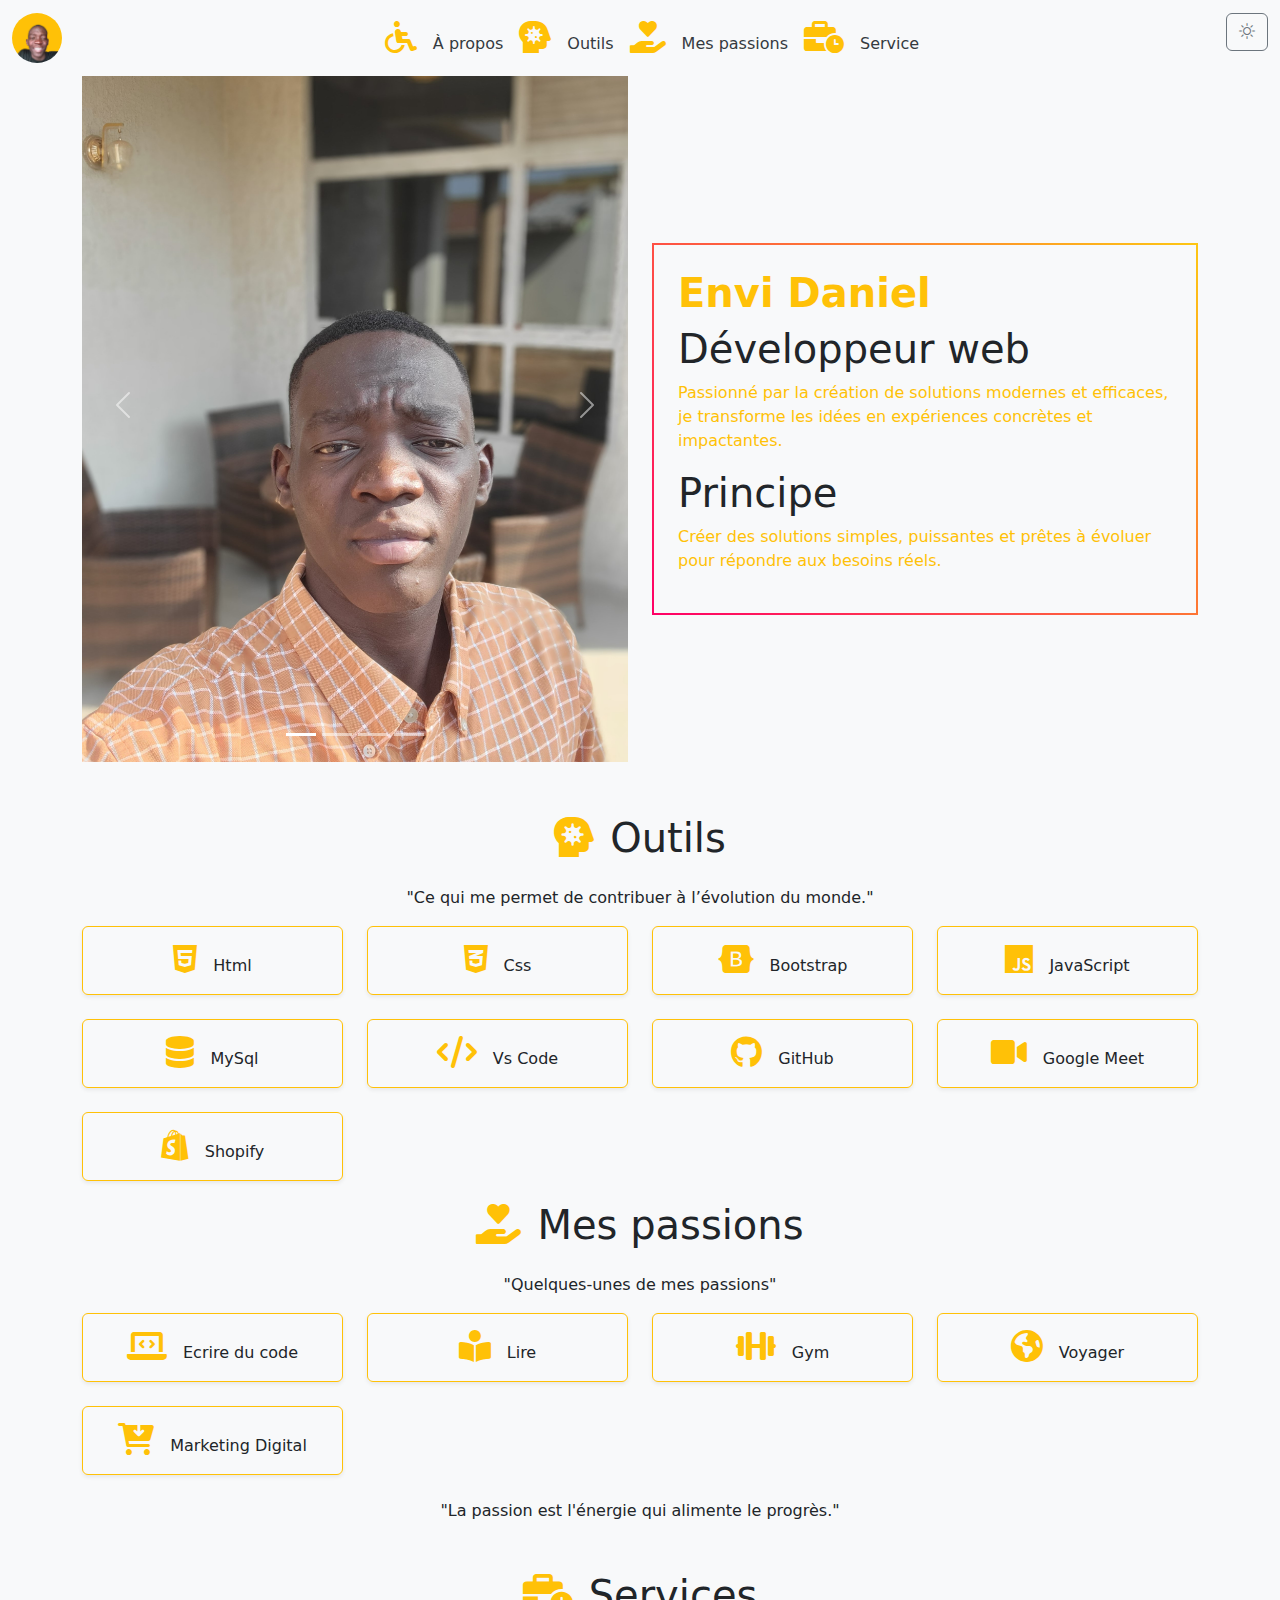
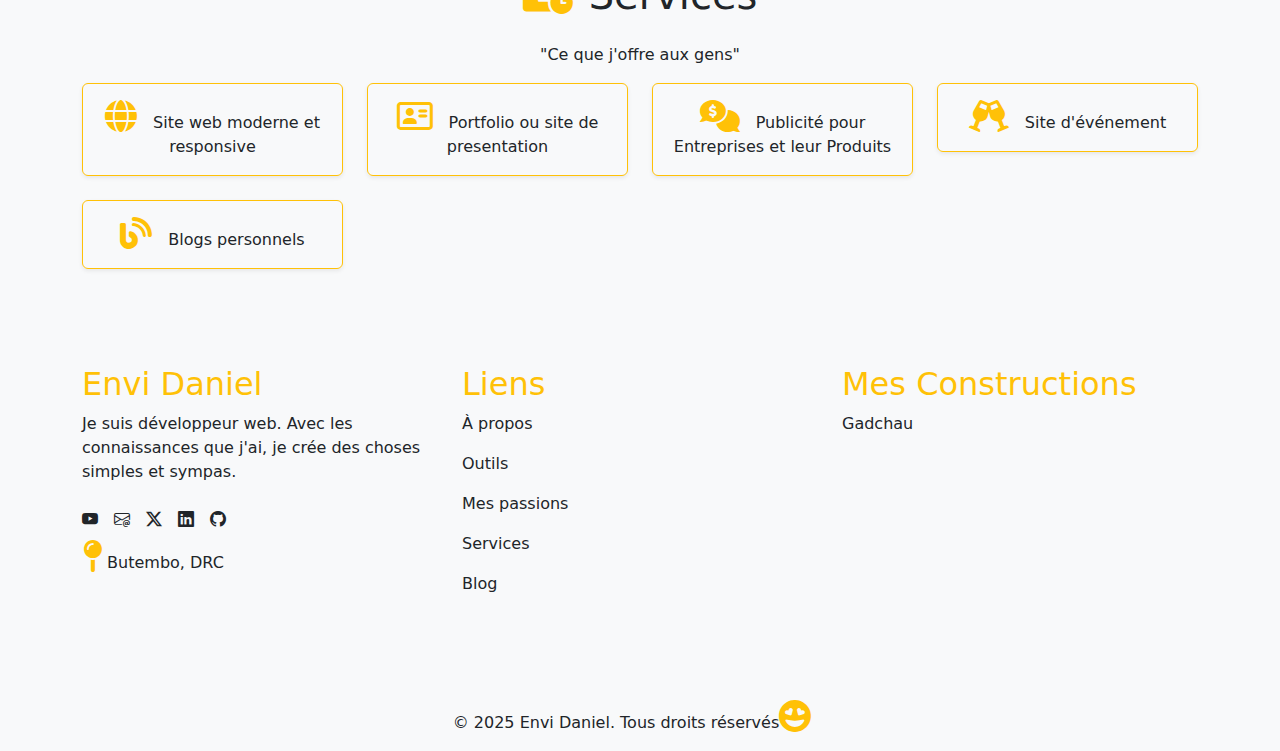
<file: index.html>
<!DOCTYPE html>
<html lang="en">
<head>
    <meta charset="UTF-8">
    <meta name="viewport" content="width=de>ice-width, initial-scale=1.0">
    <title>Envi Daniel</title>
    <link rel="stylesheet" href="style.css">
    <link rel="icon" href="Assets/ed.png" type="image/x-icon">
    <link href="https://cdnjs.cloudflare.com/ajax/libs/font-awesome/6.0.0-beta3/css/all.min.css" rel="stylesheet">
    <link href="https://cdn.jsdelivr.net/npm/bootstrap@5.3.3/dist/css/bootstrap.min.css" rel="stylesheet" integrity="sha384-QWTKZyjpPEjISv5WaRU9OFeRpok6YctnYmDr5pNlyT2bRjXh0JMhjY6hW+ALEwIH" crossorigin="anonymous">
    <script src="https://cdn.jsdelivr.net/npm/bootstrap@5.3.3/dist/js/bootstrap.bundle.min.js" integrity="sha384-YvpcrYf0tY3lHB60NNkmXc5s9fDVZLESaAA55NDzOxhy9GkcIdslK1eN7N6jIeHz" crossorigin="anonymous"></script>
    <link rel="stylesheet" href="https://cdn.jsdelivr.net/npm/bootstrap-icons@1.11.3/font/bootstrap-icons.min.css">
</head>
<style>
        
</style>
<body>
    
    <nav class="navbar navbar-expand-md navbar-light bg-light fixed-top">
        <div class="container-fluid d-flex align-items-center justify-content-between">
            <!-- Logo -->
            <a href="#" class="navbar-brand d-flex align-items-center ">
                <img src="Assets/lui.png" alt="daniel" class="rounded-circle " width="50" height="50" style="object-fit: cover;">
            </a>
    
            <!-- Offcanvas Toggler -->
            <button class="navbar-toggler" type="button" data-bs-toggle="offcanvas" data-bs-target="#offcanvasNavbar" aria-controls="offcanvasNavbar">
                <span class="navbar-toggler-icon"></span>
            </button>
    
            <!-- Mode Toggle Button (Lune ou Soleil) -->
            
    
            <!-- Offcanvas Content -->
            <div class="offcanvas offcanvas-bottom h-75" id="offcanvasNavbar" tabindex="-1" aria-labelledby="offcanvasNavbarLabel">
                <div class="offcanvas-header">
                    <h5 class="offcanvas-title" id="offcanvasNavbarLabel">Option</h5>
                    <button type="button" class="btn-close text-reset" data-bs-dismiss="offcanvas" aria-label="Close"></button>
                </div>
                <div class="offcanvas-body">
                    <!-- Centered nav links -->
                    <ul class="navbar-nav mx-auto d-flex  align-items-center">
                        <li class="nav-item">
                            <a href="index.html" class="nav-link"><i class="fa-solid fa-wheelchair me-3 fa-2x text-warning"></i>À propos</a>
                        </li>
                        <li class="nav-item">
                            <a href="outils.html" class="nav-link"><i class="fa-solid fa-head-side-virus me-3 fa-2x text-warning"></i>Outils</a>
                        </li>
                        <li class="nav-item">
                            <a href="passion.html" class="nav-link"><i class="fa-solid fa-hand-holding-heart me-3 fa-2x text-warning"></i>Mes passions</a>
                        </li>
                        <li class="nav-item">
                            <a href="service.html" class="nav-link"><i class="fa-solid fa-business-time me-3 fa-2x text-warning"></i>Service</a>
                        </li>
                    </ul>
                
                <div class="justify-content-end">
                    <button id="toggleMode" class="btn btn-outline-secondary">
                        <i class="bi bi-sun" id="modeIcon" data-bs-toggle="tooltip" title="Mode Sombre"></i>
                    </button>
                </div>
            </div>
            </div>
        </div>
    </nav>

    <!--carousell comme et ma gallery lui/lui -->

    <div class="container my-5 ">
        <div class="row align-items-center mt-5">
            <!-- Carousel -->
            <div class="col-md-6">
                <div class="carousel slide" id="envi" data-bs-ride="carousel">
                    <div class="carousel-indicators">
                        <button class="active" type="button" data-bs-target="#envi" data-bs-slide-to="0" aria-current="true" aria-label="Slide 1"></button>
                        <button type="button" data-bs-target="#envi" data-bs-slide-to="1" aria-label="Slide 2"></button>
                        <button type="button" data-bs-target="#envi" data-bs-slide-to="2" aria-label="Slide 3"></button>
                        <button type="button" data-bs-target="#envi" data-bs-slide-to="3" aria-label="Slide 4"></button>
                    </div>
                    <div class="carousel-inner">
                        <!-- Slide 1 -->
                        <div class="carousel-item active">
                            <img src="Assets/envi11.jpg" alt="envi" class="d-block w-100">
                            <div class="carousel-caption d-none d-md-block">
                                
                            </div>
                        </div>
                        <!-- Slide 2 -->
                        <div class="carousel-item">
                            <img src="Assets/envi2.jpg" alt="envi" class="d-block w-100">
                            <div class="carousel-caption d-none d-md-block">
                                
                            </div>
                        </div>
                        <!-- Slide 3 -->
                        <div class="carousel-item">
                            <img src="Assets/envi3.JPG" alt="envi" class="d-block w-100">
                            <div class="carousel-caption d-block w-100">
                               
                            </div>
                        </div>
                        <!-- Slide 4 -->
                        <div class="carousel-item">
                            <img src="Assets/envi5.jpg" alt="envi" class="d-block w-100">
                            <div class="carousel-caption d-block w-100">
                                
                            </div>
                        </div>
                        <button class="carousel-control-prev" type="button" data-bs-target="#carouselExampleFade" data-bs-slide="prev">
                            <span class="carousel-control-prev-icon" aria-hidden="true"></span>
                            <span class="visually-hidden">Previous</span>
                          </button>
                          <button class="carousel-control-next" type="button" data-bs-target="#carouselExampleFade" data-bs-slide="next">
                            <span class="carousel-control-next-icon" aria-hidden="true"></span>
                            <span class="visually-hidden">Next</span>
                          </button>
                    </div>
                </div>
            </div>
    
            <!-- Presentation Section -->
            <div class="col-md-6 mt-5 h-75">
                <div class="text-reset p-4 rounded animated-border">
                    <h1 class="fw-bold text-warning fs-1 ">Envi Daniel</h1>
                    <h1>Développeur web</h1>
                    <p class="text-warning">Passionné par la création de solutions modernes et efficaces, je transforme les idées en expériences concrètes et impactantes.</p>
                    <h1>Principe</h1>
                    <p class="text-warning">Créer des solutions simples, puissantes et prêtes à évoluer pour répondre aux besoins réels.</p>
                </div>
            </div>
            
        </div>
    </div>
    
   <div class="py-1 container">
    <h1 class="text-center mb-4"><i class="fa-solid fa-head-side-virus me-3 fa-2x fs-1 text-warning"></i>Outils</h1>
    <p class="text-center">"Ce qui me permet de contribuer à l’évolution du monde."</p>
    <div class="row row-cols-1 row-cols-sm-2 row-cols-md-4 g-4">
        <div class="col text-center">
          <div class="p-3 border rounded shadow-sm border-warning">
            <p class="mb-0"><i class="fa-brands fa-html5 me-3 fa-2x text-warning"></i>Html</p>
          </div>
        </div>
        <div class="col text-center">
          <div class="p-3 border rounded shadow-sm border-warning">
            <p class="mb-0"><i class="fa-brands fa-css3-alt me-3 fa-2x text-warning"></i>Css</p>
          </div>
        </div>
        <div class="col text-center">
            <div class="p-3 border rounded shadow-sm border-warning">
              <p class="mb-0"><i class="fa-brands fa-bootstrap me-3 fa-2x text-warning"></i>Bootstrap</p>
            </div>
          </div>
        <div class="col text-center">
          <div class="p-3 border rounded shadow-sm border-warning">
            <p class="mb-0"><i class="fa-brands fa-js me-3 fa-2x text-warning"></i>JavaScript</p>
          </div>
        </div>
        <div class="col text-center">
          <div class="p-3 border rounded shadow-sm border-warning">
            <p class="mb-0"><i class="fa-solid fa-database me-3 fa-2x text-warning"></i>MySql</p>
          </div>
        </div>
        <div class="col text-center">
            <div class="p-3 border rounded shadow-sm border-warning">
              <p class="mb-0"><i class="fa-solid fa-code me-3 fa-2x text-warning"></i>Vs Code</p>
            </div>
          </div>
          <div class="col text-center">
            <div class="p-3 border rounded shadow-sm border-warning">
              <p class="mb-0"><i class="fa-brands fa-github me-3 fa-2x text-warning"></i>GitHub</p>
            </div>
          </div>
          <div class="col text-center">
            <div class="p-3 border rounded shadow-sm border-warning">
              <p class="mb-0"><i class="fa-solid fa-video me-3 fa-2x text-warning"></i>Google Meet</p>
            </div>
          </div>
          <div class="col text-center">
            <div class="p-3 border rounded shadow-sm border-warning">
              <p class="mb-0"><i class="fa-brands fa-shopify me-3 fa-2x text-warning"></i>Shopify</p>
            </div>
          </div>
      </div>
    </div>
   </div>

    <div class="container my-3">
        <!-- Title Section -->
        <div>
          <h1 class="text-center  mb-4"><i class="fa-solid fa-hand-holding-heart me-3 fa-2x fs-1 text-warning"></i>Mes passions</h1>
          <p class="text-center ">"Quelques-unes de mes passions"</p>
        </div>
      
        <!-- Hobby Section -->
        <div class="row row-cols-1 row-cols-sm-2 row-cols-md-4 g-4">
          <div class="col text-center">
            <div class="p-3 border rounded shadow-sm border-warning">
              <p class="mb-0"><i class="fa-solid fa-laptop-code me-3 fa-2x text-warning"></i>Ecrire du code</p>
            </div>
          </div>
          <div class="col text-center">
            <div class="p-3 border rounded shadow-sm border-warning">
              <p class="mb-0"><i class="fa-solid fa-book-open-reader me-3 fa-2x text-warning"></i>Lire</p>
            </div>
          </div>
          <div class="col text-center">
            <div class="p-3 border rounded shadow-sm border-warning">
              <p class="mb-0"><i class="fa-solid fa-dumbbell me-3 fa-2x text-warning"></i>Gym</p>
            </div>
          </div>
          <div class="col text-center">
            <div class="p-3 border rounded shadow-sm border-warning">
              <p class="mb-0"><i class="fa-solid fa-earth-americas me-3 fa-2x text-warning"></i>Voyager</p>
            </div>
          </div>
          <div class="col text-center">
            <div class="p-3 border rounded shadow-sm border-warning">
              <p class="mb-0"><i class="fa-solid fa-cart-arrow-down me-3 fa-2x text-warning"></i>Marketing Digital</p>
            </div>
          </div>
        </div>
        
        <!-- Inspirational Quote -->
        <p class="text-center mt-4">"La passion est l'énergie qui alimente le progrès."</p>
      </div>
      
      <!-- Service Section -->
      <div class="container my-5">
        <div>
          <h1 class="text-center  mb-4"><i class="fa-solid fa-business-time me-3 fa-2x fs-1 text-warning"></i>Services</h1>
          <p class="text-center ">"Ce que j'offre aux gens"</p>
        </div>
      
        <!-- Services Section -->
        <div class="row row-cols-1 row-cols-sm-2 row-cols-md-4 g-4">
          <div class="col text-center">
            <div class="p-3 border rounded shadow-sm border-warning">
              <p class="mb-0"><i class="fa-solid fa-globe me-3 fa-2x text-warning"></i>Site web moderne et responsive</p>
            </div>
          </div>
          <div class="col text-center">
            <div class="p-3 border rounded shadow-sm border-warning">
              <p class="mb-0"><i class="fa-regular fa-address-card me-3 fa-2x text-warning"></i>Portfolio ou site de presentation</p>
            </div>
          </div>
          <div class="col text-center">
            <div class="p-3 border rounded shadow-sm border-warning"> <i class=""></i>
              <p class="mb-0"><i class="fa-solid fa-comments-dollar me-3 fa-2x text-warning"></i>Publicité pour Entreprises et leur Produits</p>
            </div>
          </div>
          <div class="col text-center">
            <div class="p-3 border rounded shadow-sm border-warning">
              <p class="mb-0"><i class="fa-solid fa-champagne-glasses me-3 fa-2x text-warning"></i>Site d'événement</p>
            </div>
          </div>
          <div class="col text-center">
            <div class="p-3 border rounded shadow-sm border-warning">
              <p class="mb-0"><i class="fa-solid fa-blog me-3 fa-2x text-warning"></i>Blogs personnels</p>
            </div>
          </div>
        </div>
      </div> 
      
      <!-- About Me, Links, and Projects Section -->
      <div class="container-fluid py-5">
        <div class="container">
          <div class="row">
            <!-- First Column: About Me -->
            <div class="col-md-4 mb-4">
              <h2 class="text-warning">Envi Daniel</h2>
              <p>Je suis développeur web. Avec les connaissances que j'ai, je crée des choses simples et sympas.</p>
              <ul class="navbar-nav d-flex flex-row gap-3">
                <li class="nav-item">
                    <a href="https://www.youtube.com/@envidaniel" target="_blank" class="nav-link"><i class="bi bi-youtube" data-bs-toggle="tooltip" title="YouTube" data-bs-placement="top"></i></a>
                  </li>
                <li class="nav-item">
                    <a href="mailto:envidaniel4@gmail.com" class="nav-link"><i class="bi bi-envelope-at" data-bs-toggle="tooltip" title="E-mail" data-bs-placement="top"></i></a>
                  </li>
                <li class="nav-item">
                  <a href="https://twitter.com/@envidaniel" class="nav-link"><i class="bi bi-twitter-x" data-bs-toggle="tooltip" title="X" data-bs-placement="top"></i></a>
                </li>
                <li class="nav-item">
                  <a href="#" class="nav-link"><i class="bi bi-linkedin" data-bs-toggle="tooltip" title="LinkedIn" data-bs-placement="top"></i></a>
                </li>
                <li class="nav-item">
                  <a href="https://github.com/Envidaniel" class="nav-link"><i class="bi bi-github" data-bs-toggle="tooltip" title="GitHub" data-bs-placement="top"></i></a>
                </li>
              </ul> <i class=""></i>
              <p><i class="fa-solid fa-map-pin mb-3 fa-2x text-warning"></i> Butembo, DRC</p>
            </div>
      
            <!-- Second Column: Links -->
            <div class="col-md-4 mb-4">
              <h2 class="text-warning">Liens</h2>
              <p><a href="index.html" class=" text-decoration-none text-reset">À propos</a></p>
              <p><a href="outils.html" class=" text-decoration-none text-reset">Outils</a></p>
              <p><a href="passion.html" class=" text-decoration-none text-reset">Mes passions</a></p>
              <p><a href="service.html" class=" text-decoration-none text-reset">Services</a></p>
              <p><a href="#" class=" text-decoration-none text-reset">Blog</a></p>
            </div>
      
            <!-- Third Column: My Projects -->
            <div class="col-md-4 mb-4">
              <h2 class="text-warning">Mes Constructions</h2>
              <p><a href="https://gadchau.github.io/website/" class="text-decoration-none text-reset">Gadchau</a></p>
            </div>
          </div>
        </div>              
      </div>
      <footer class="footer container-fluid py-3   text-center">
        &copy; 2025 Envi Daniel. Tous droits réservés<i class="fa-solid fa-face-grin-hearts me-3 fa-2x text-warning"></i>
    </footer>
        <script>
            var tooltipTriggerList = [].slice.call(document.querySelectorAll('[data-bs-toggle="tooltip"]'))
var tooltipList = tooltipTriggerList.map(function (tooltipTriggerEl) {
  return new bootstrap.Tooltip(tooltipTriggerEl)
})
        </script>

         <!-- JavaScript pour activer le mode sombre/claire -->
     <script>
        const toggleButton = document.getElementById('toggleMode');
const modeIcon = document.getElementById('modeIcon');
const body = document.body;
const navbar = document.querySelector('.navbar');
const offcanvas = document.querySelector('.offcanvas');
const links = document.querySelectorAll('.nav-link');

// Appliquer le mode enregistré dans localStorage
if (localStorage.getItem('darkMode') === 'enabled') {
    body.classList.add('bg-dark', 'text-white');
    navbar.classList.add('navbar-dark', 'bg-dark');
    offcanvas.classList.add('bg-dark', 'text-white');
    modeIcon.classList.replace('bi-sun', 'bi-moon');
    links.forEach(link => link.classList.add('text-light'));
} else {
    body.classList.add('bg-light', 'text-dark');
    navbar.classList.add('navbar-light', 'bg-light');
    offcanvas.classList.add('bg-light', 'text-dark');
    modeIcon.classList.replace('bi-moon', 'bi-sun');
    links.forEach(link => link.classList.add('text-dark'));
}

// Basculer entre le mode sombre et clair
toggleButton.addEventListener('click', () => {
    if (body.classList.contains('bg-light')) {
        body.classList.replace('bg-light', 'bg-dark');
        body.classList.replace('text-dark', 'text-white');
        navbar.classList.replace('navbar-light', 'navbar-dark');
        navbar.classList.replace('bg-light', 'bg-dark');
        offcanvas.classList.replace('bg-light', 'bg-dark');
        offcanvas.classList.replace('text-dark', 'text-white');
        modeIcon.classList.replace('bi-sun', 'bi-moon');
        localStorage.setItem('darkMode', 'enabled');
        links.forEach(link => link.classList.replace('text-dark', 'text-light'));
    } else {
        body.classList.replace('bg-dark', 'bg-light');
        body.classList.replace('text-white', 'text-dark');
        navbar.classList.replace('navbar-dark', 'navbar-light');
        navbar.classList.replace('bg-dark', 'bg-light');
        offcanvas.classList.replace('bg-dark', 'bg-light');
        offcanvas.classList.replace('text-white', 'text-dark');
        modeIcon.classList.replace('bi-moon', 'bi-sun');
        localStorage.setItem('darkMode', 'disabled');
        links.forEach(link => link.classList.replace('text-light', 'text-dark'));
    }
});

    </script>
</body>
</html>
</file>
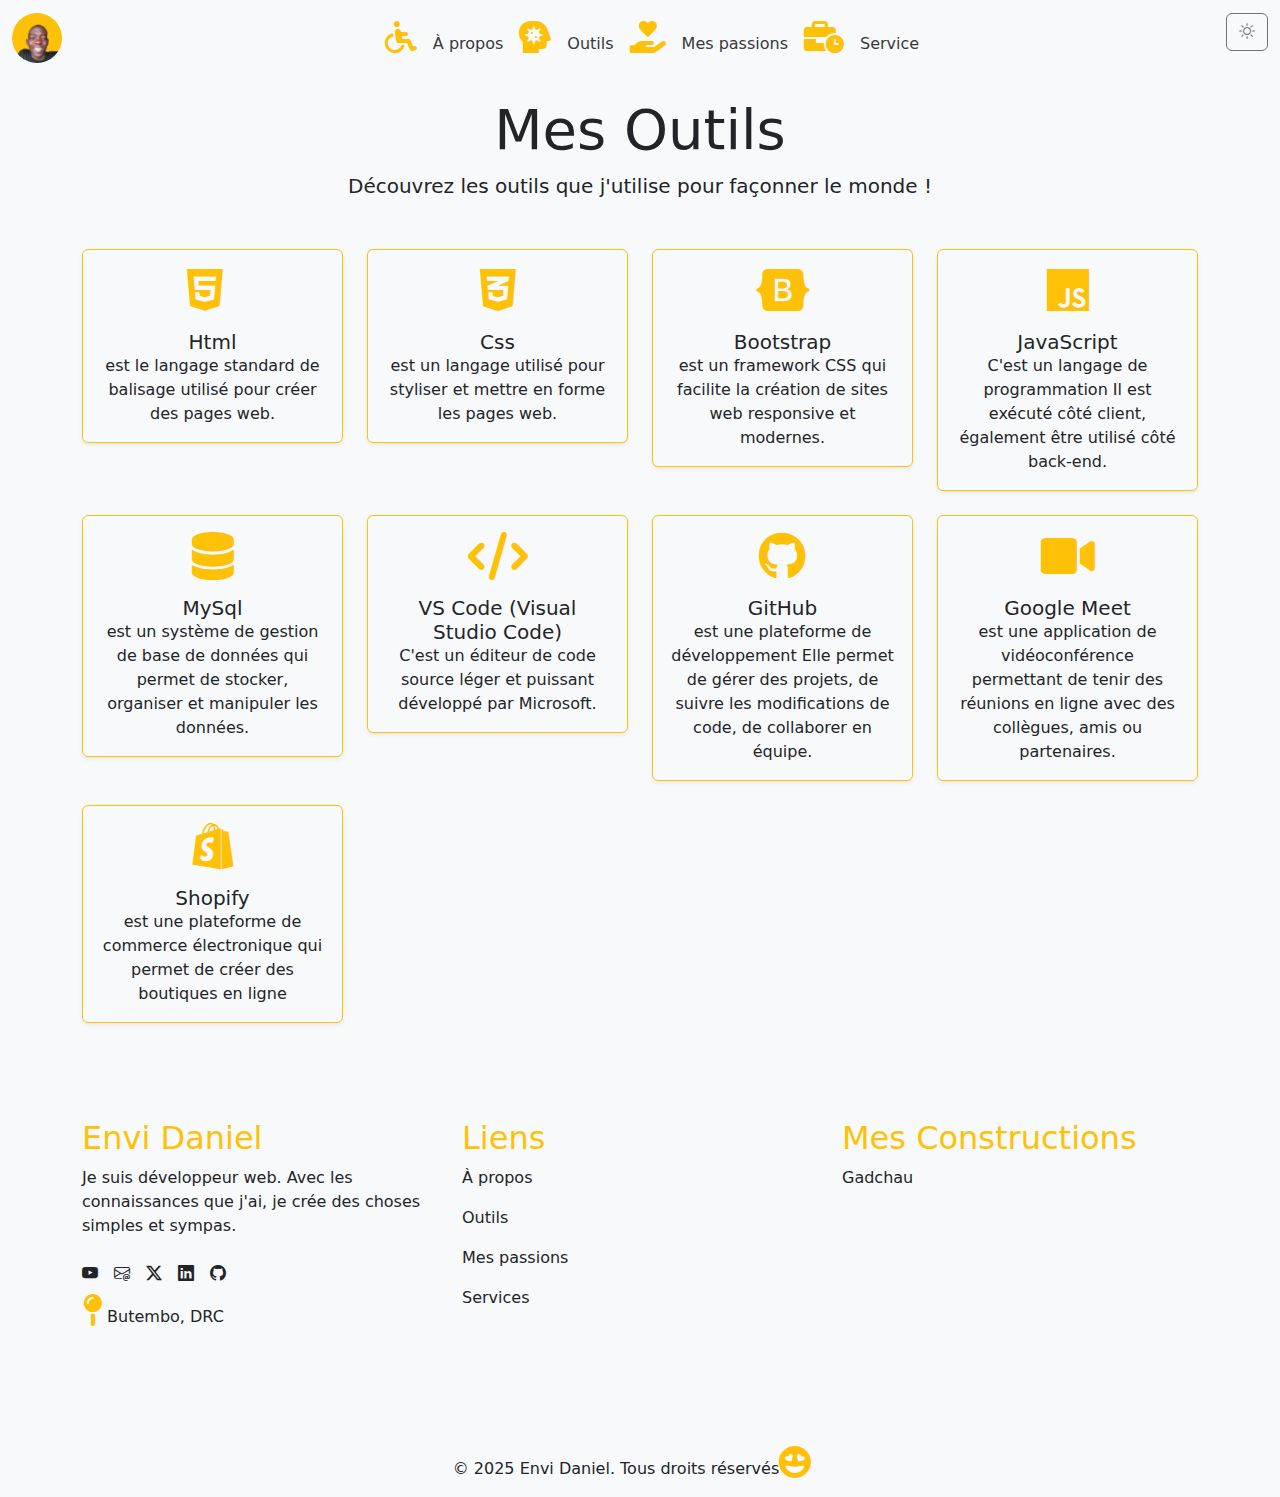
<file: outils.html>
<!DOCTYPE html>
<html lang="en">
<head>
    <meta charset="UTF-8">
    <meta name="viewport" content="width=device-width, initial-scale=1.0">
    <title>Envi Daniel</title>
    <link rel="stylesheet" href="style.css">
    <link rel="icon" href="Assets/ed.png" type="image/x-icon">
    <link href="https://cdnjs.cloudflare.com/ajax/libs/font-awesome/6.0.0-beta3/css/all.min.css" rel="stylesheet">
    <link href="https://cdn.jsdelivr.net/npm/bootstrap@5.3.3/dist/css/bootstrap.min.css" rel="stylesheet" integrity="sha384-QWTKZyjpPEjISv5WaRU9OFeRpok6YctnYmDr5pNlyT2bRjXh0JMhjY6hW+ALEwIH" crossorigin="anonymous">
    <script src="https://cdn.jsdelivr.net/npm/bootstrap@5.3.3/dist/js/bootstrap.bundle.min.js" integrity="sha384-YvpcrYf0tY3lHB60NNkmXc5s9fDVZLESaAA55NDzOxhy9GkcIdslK1eN7N6jIeHz" crossorigin="anonymous"></script>
    <link rel="stylesheet" href="https://cdn.jsdelivr.net/npm/bootstrap-icons@1.11.3/font/bootstrap-icons.min.css">
</head>

<body>
    <nav class="navbar navbar-expand-md navbar-light bg-light fixed-top">
        <div class="container-fluid d-flex align-items-center justify-content-between">
            <!-- Logo -->
            <a href="#" class="navbar-brand d-flex align-items-center ">
                <img src="Assets/lui.png" alt="daniel" class="rounded-circle" width="50" height="50" style="object-fit: cover;">
            </a>
    
            <!-- Offcanvas Toggler -->
            <button class="navbar-toggler" type="button" data-bs-toggle="offcanvas" data-bs-target="#offcanvasNavbar" aria-controls="offcanvasNavbar">
                <span class="navbar-toggler-icon"></span>
            </button>
    
            <!-- Offcanvas Content -->
            <div class="offcanvas offcanvas-bottom h-75" id="offcanvasNavbar" tabindex="-1" aria-labelledby="offcanvasNavbarLabel">
                <div class="offcanvas-header">
                    <h5 class="offcanvas-title" id="offcanvasNavbarLabel">Option</h5>
                    <button type="button" class="btn-close text-reset" data-bs-dismiss="offcanvas" aria-label="Close"></button>
                </div>
                <div class="offcanvas-body">
                    <!-- Centered nav links -->
                    <ul class="navbar-nav mx-auto d-flex align-items-center">
                        <li class="nav-item">
                            <a href="index.html" class="nav-link"><i class="fa-solid fa-wheelchair me-3 fa-2x text-warning"></i>À propos</a>
                        </li>
                        <li class="nav-item">
                            <a href="outils.html" class="nav-link"><i class="fa-solid fa-head-side-virus me-3 fa-2x text-warning"></i>Outils</a>
                        </li>
                        <li class="nav-item">
                            <a href="passion.html" class="nav-link"><i class="fa-solid fa-hand-holding-heart me-3 fa-2x text-warning"></i>Mes passions</a>
                        </li>
                        <li class="nav-item">
                            <a href="service.html" class="nav-link"><i class="fa-solid fa-business-time me-3 fa-2x text-warning"></i>Service</a>
                        </li>
                    </ul>
                
                    <div class="justify-content-end">
                        <button id="toggleMode" class="btn btn-outline-secondary">
                            <i class="bi bi-sun" id="modeIcon" data-bs-toggle="tooltip" title="Mode Sombre"></i>
                        </button>
                    </div>
                </div>
            </div>
        </div>
    </nav>

    <!-- Main Section (centré) -->
    <div class="text-reset mt-5 pt-5 text-center">
        <h1 class="display-4">Mes Outils</h1>
        <p class="lead">Découvrez les outils que j'utilise pour façonner le monde !</p>
    </div>
    <main class="container my-5 d-flex justify-content-center mt-5">
        <div class="text-center">
            <!-- Services Section -->
            <div class="row row-cols-1 row-cols-sm-2 row-cols-md-4 g-4">
                <div class="col text-center">
                    <div class="p-3 border rounded shadow-sm border-warning">
                        <i class="fa-brands fa-html5 me-3 fa-3x text-warning mb-3"></i>
                        <h5 class="card-title">Html</h5>
                        <p class="card-text">est le langage standard de balisage utilisé pour créer des pages web.</p>
                    </div>
                </div>
                <div class="col text-center">
                    <div class="p-3 border rounded shadow-sm border-warning">
                        <i class="fa-brands fa-css3-alt fa-3x text-warning mb-3"></i>
                        <h5 class="card-title">Css</h5>
                        <p class="card-text">est un langage utilisé pour styliser et mettre en forme les pages web.</p>
                    </div>
                </div>
                <div class="col text-center">
                    <div class="p-3 border rounded shadow-sm border-warning">
                        <i class="fa-brands fa-bootstrap fa-3x text-warning mb-3"></i>
                        <h5 class="card-title">Bootstrap</h5>
                        <p class="card-text">est un framework CSS qui facilite la création de sites web responsive et modernes.</p>
                    </div>
                </div>
                <div class="col text-center">
                    <div class="p-3 border rounded shadow-sm border-warning">
                        <i class="fa-brands fa-js fa-3x text-warning mb-3"></i>
                        <h5 class="card-title">JavaScript</h5>
                        <p class="card-text">C'est un langage de programmation Il est exécuté côté client, également être utilisé côté back-end.</p>
                    </div>
                </div>
                <div class="col text-center">
                    <div class="p-3 border rounded shadow-sm border-warning">
                        <i class="fa-solid fa-database fa-3x text-warning mb-3"></i>
                        <h5 class="card-title">MySql</h5>
                        <p class="card-text">est un système de gestion de base de données qui permet de stocker, organiser et manipuler les données.</p>
                    </div>
                </div>
                <div class="col text-center">
                    <div class="p-3 border rounded shadow-sm border-warning">
                        <i class="fa-solid fa-code fa-3x text-warning mb-3"></i>
                        <h5 class="card-title">VS Code (Visual Studio Code) </h5>
                        <p class="card-text">C'est un éditeur de code source léger et puissant développé par Microsoft.</p>
                    </div>
                </div>
                <div class="col text-center">
                    <div class="p-3 border rounded shadow-sm border-warning">
                        <i class="fa-brands fa-github fa-3x text-warning mb-3"></i>
                        <h5 class="card-title">GitHub</h5>
                        <p class="card-text">est une plateforme de développement Elle permet de gérer des projets, de suivre les modifications de code, de collaborer en équipe.</p>
                    </div>
                </div>
                <div class="col text-center">
                    <div class="p-3 border rounded shadow-sm border-warning">
                        <i class="fa-solid fa-video fa-3x text-warning mb-3"></i>
                        <h5 class="card-title">Google Meet</h5>
                        <p class="card-text">est une application de vidéoconférence permettant de tenir des réunions en ligne avec des collègues, amis ou partenaires.</p>
                    </div>
                </div>
                <div class="col text-center">
                    <div class="p-3 border rounded shadow-sm border-warning">
                        <i class="fa-brands fa-shopify fa-3x text-warning mb-3"></i>
                        <h5 class="card-title">Shopify</h5>
                        <p class="card-text">est une plateforme de commerce électronique qui permet de créer des boutiques en ligne</p>
                    </div>
                </div>
            </div>
        </div>
    </main>
    
    <!-- About Me, Links, and Projects Section -->
    <div class="container-fluid py-5">
        <div class="container">
          <div class="row">
            <!-- First Column: About Me -->
            <div class="col-md-4 mb-4">
              <h2 class="text-warning">Envi Daniel</h2>
              <p>Je suis développeur web. Avec les connaissances que j'ai, je crée des choses simples et sympas.</p>
              <ul class="navbar-nav d-flex flex-row gap-3">
                <li class="nav-item">
                    <a href="https://www.youtube.com/@envidaniel" target="_blank" class="nav-link"><i class="bi bi-youtube" data-bs-toggle="tooltip" title="YouTube" data-bs-placement="top"></i></a>
                  </li>
                <li class="nav-item">
                    <a href="mailto:envidaniel4@gmail.com" class="nav-link"><i class="bi bi-envelope-at" data-bs-toggle="tooltip" title="E-mail" data-bs-placement="top"></i></a>
                  </li>
                <li class="nav-item">
                  <a href="https://twitter.com/@envidaniel" class="nav-link"><i class="bi bi-twitter-x" data-bs-toggle="tooltip" title="X" data-bs-placement="top"></i></a>
                </li>
                <li class="nav-item">
                  <a href="#" class="nav-link"><i class="bi bi-linkedin" data-bs-toggle="tooltip" title="LinkedIn" data-bs-placement="top"></i></a>
                </li>
                <li class="nav-item">
                  <a href="https://github.com/Envidaniel" class="nav-link"><i class="bi bi-github" data-bs-toggle="tooltip" title="GitHub" data-bs-placement="top"></i></a>
                </li>
              </ul> <i class=""></i>
              <p><i class="fa-solid fa-map-pin mb-3 fa-2x text-warning"></i> Butembo, DRC</p>
            </div>
      
            <!-- Second Colonne: Links -->
            <div class="col-md-4 mb-4">
              <h2 class="text-warning">Liens</h2>
              <p><a href="index.html" class=" text-decoration-none text-reset">À propos</a></p>
              <p><a href="outils.html" class=" text-decoration-none text-reset">Outils</a></p>
              <p><a href="passion.html" class=" text-decoration-none text-reset">Mes passions</a></p>
              <p><a href="service.html" class=" text-decoration-none text-reset">Services</a></p>
            </div>
      
            <!-- Third Colonne: My Projects -->
            <div class="col-md-4 mb-4">
              <h2 class="text-warning">Mes Constructions</h2>
              <p><a href="https://gadchau.github.io/website/" class="text-decoration-none text-reset">Gadchau</a></p>
            </div>
          </div>
        </div>              
      </div>
      <footer class="footer container-fluid py-3   text-center">
        &copy; 2025 Envi Daniel. Tous droits réservés<i class="fa-solid fa-face-grin-hearts me-3 fa-2x text-warning"></i>
    </footer>

    <!-- JavaScript pour activer le mode sombre/claire -->
    <script>
        const toggleButton = document.getElementById('toggleMode');
        const modeIcon = document.getElementById('modeIcon');
        const body = document.body;
        const navbar = document.querySelector('.navbar');
        const offcanvas = document.querySelector('.offcanvas');
        const links = document.querySelectorAll('.nav-link');

        // Appliquer le mode enregistré dans localStorage
        if (localStorage.getItem('darkMode') === 'enabled') {
            body.classList.add('bg-dark', 'text-white');
            navbar.classList.add('navbar-dark', 'bg-dark');
            offcanvas.classList.add('bg-dark', 'text-white');
            modeIcon.classList.replace('bi-sun', 'bi-moon');
            links.forEach(link => link.classList.add('text-light'));
        } else {
            body.classList.add('bg-light', 'text-dark');
            navbar.classList.add('navbar-light', 'bg-light');
            offcanvas.classList.add('bg-light', 'text-dark');
            modeIcon.classList.replace('bi-moon', 'bi-sun');
            links.forEach(link => link.classList.add('text-dark'));
        }

        // Basculer entre le mode sombre et clair
        toggleButton.addEventListener('click', () => {
            if (body.classList.contains('bg-light')) {
                body.classList.replace('bg-light', 'bg-dark');
                body.classList.replace('text-dark', 'text-white');
                navbar.classList.replace('navbar-light', 'navbar-dark');
                navbar.classList.replace('bg-light', 'bg-dark');
                offcanvas.classList.replace('bg-light', 'bg-dark');
                offcanvas.classList.replace('text-dark', 'text-white');
                modeIcon.classList.replace('bi-sun', 'bi-moon');
                localStorage.setItem('darkMode', 'enabled');
                links.forEach(link => link.classList.replace('text-dark', 'text-light'));
            } else {
                body.classList.replace('bg-dark', 'bg-light');
                body.classList.replace('text-white', 'text-dark');
                navbar.classList.replace('navbar-dark', 'navbar-light');
                navbar.classList.replace('bg-dark', 'bg-light');
                offcanvas.classList.replace('bg-dark', 'bg-light');
                offcanvas.classList.replace('text-white', 'text-dark');
                modeIcon.classList.replace('bi-moon', 'bi-sun');
                localStorage.setItem('darkMode', 'disabled');
                links.forEach(link => link.classList.replace('text-light', 'text-dark'));
            }
        });
    </script>
</body>
</html>
</file>
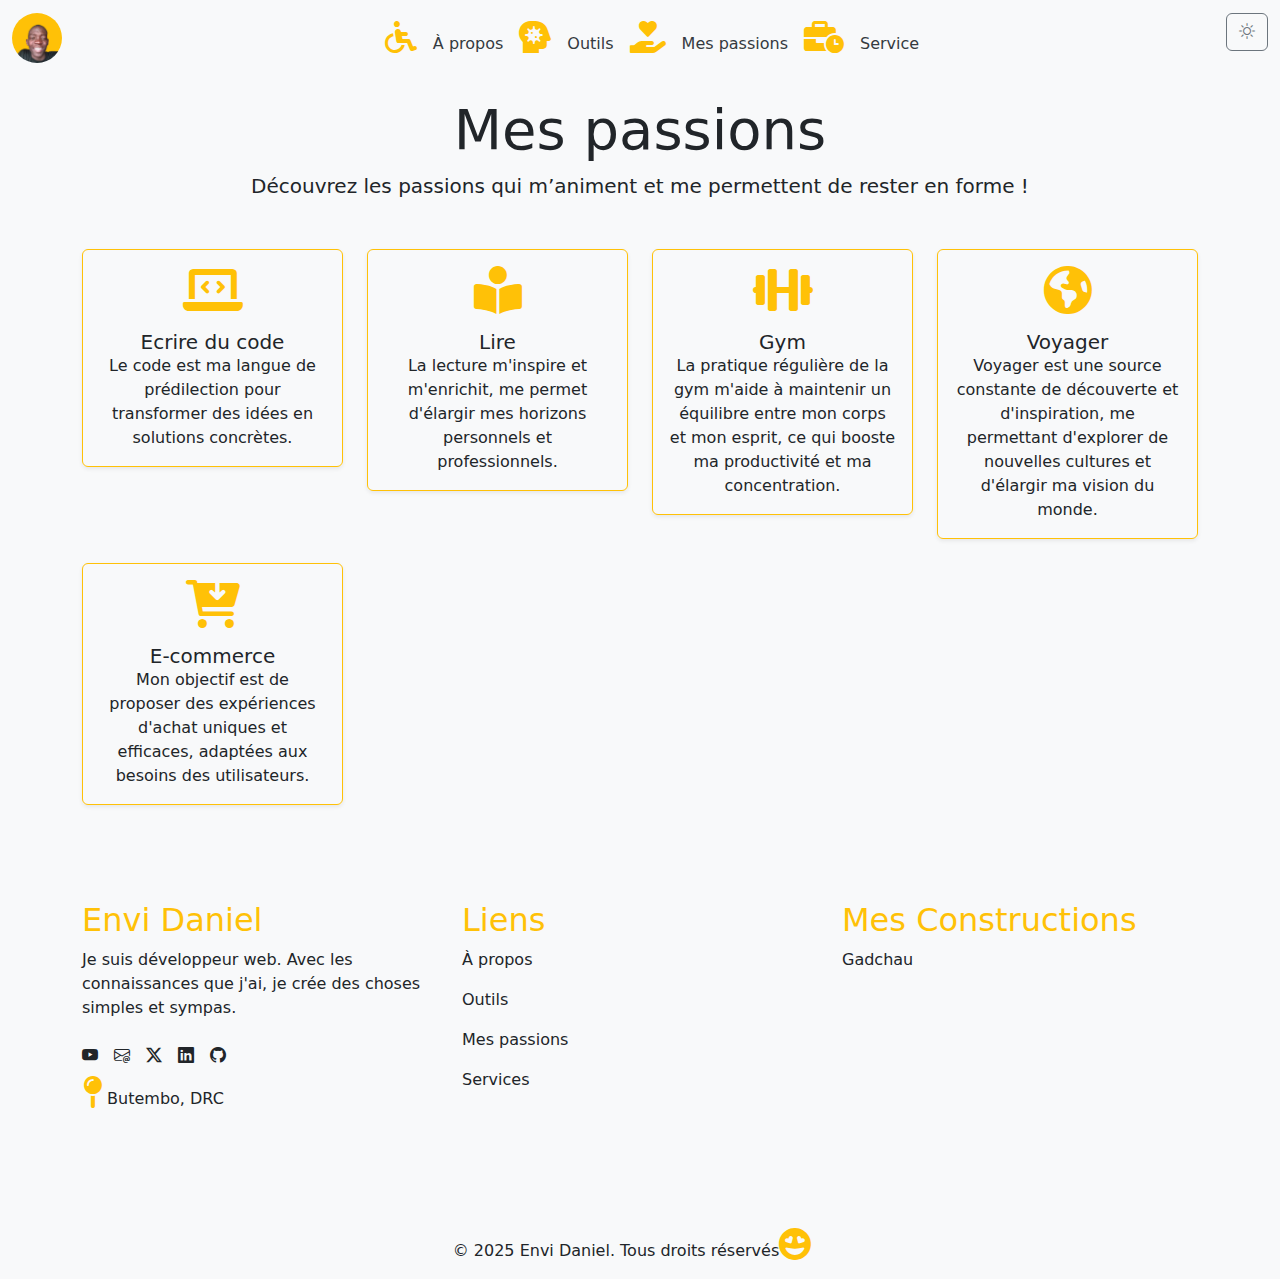
<file: passion.html>
<!DOCTYPE html>
<html lang="en">
<head>
    <meta charset="UTF-8">
    <meta name="viewport" content="width=device-width, initial-scale=1.0">
    <title>Envi Daniel</title>
    <link rel="stylesheet" href="style.css">
    <link rel="icon" href="Assets/ed.png" type="image/x-icon">
    <link href="https://cdnjs.cloudflare.com/ajax/libs/font-awesome/6.0.0-beta3/css/all.min.css" rel="stylesheet">
    <link href="https://cdn.jsdelivr.net/npm/bootstrap@5.3.3/dist/css/bootstrap.min.css" rel="stylesheet" integrity="sha384-QWTKZyjpPEjISv5WaRU9OFeRpok6YctnYmDr5pNlyT2bRjXh0JMhjY6hW+ALEwIH" crossorigin="anonymous">
    <script src="https://cdn.jsdelivr.net/npm/bootstrap@5.3.3/dist/js/bootstrap.bundle.min.js" integrity="sha384-YvpcrYf0tY3lHB60NNkmXc5s9fDVZLESaAA55NDzOxhy9GkcIdslK1eN7N6jIeHz" crossorigin="anonymous"></script>
    <link rel="stylesheet" href="https://cdn.jsdelivr.net/npm/bootstrap-icons@1.11.3/font/bootstrap-icons.min.css">
</head>

<body>
    <nav class="navbar navbar-expand-md navbar-light bg-light fixed-top">
        <div class="container-fluid d-flex align-items-center justify-content-between">
            <!-- Logo -->
            <a href="#" class="navbar-brand d-flex align-items-center ">
                <img src="Assets/lui.png" alt="daniel" class="rounded-circle" width="50" height="50" style="object-fit: cover;">
            </a>
    
            <!-- Offcanvas Toggler -->
            <button class="navbar-toggler" type="button" data-bs-toggle="offcanvas" data-bs-target="#offcanvasNavbar" aria-controls="offcanvasNavbar">
                <span class="navbar-toggler-icon"></span>
            </button>
    
            <!-- Offcanvas Content -->
            <div class="offcanvas offcanvas-bottom h-75" id="offcanvasNavbar" tabindex="-1" aria-labelledby="offcanvasNavbarLabel">
                <div class="offcanvas-header">
                    <h5 class="offcanvas-title" id="offcanvasNavbarLabel">Option</h5>
                    <button type="button" class="btn-close text-reset" data-bs-dismiss="offcanvas" aria-label="Close"></button>
                </div>
                <div class="offcanvas-body">
                    <!-- Centered nav links -->
                    <ul class="navbar-nav mx-auto d-flex align-items-center">
                        <li class="nav-item">
                            <a href="index.html" class="nav-link"><i class="fa-solid fa-wheelchair me-3 fa-2x text-warning"></i>À propos</a>
                        </li>
                        <li class="nav-item">
                            <a href="outils.html" class="nav-link"><i class="fa-solid fa-head-side-virus me-3 fa-2x text-warning"></i>Outils</a>
                        </li>
                        <li class="nav-item">
                            <a href="passion.html" class="nav-link"><i class="fa-solid fa-hand-holding-heart me-3 fa-2x text-warning"></i>Mes passions</a>
                        </li>
                        <li class="nav-item">
                            <a href="service.html" class="nav-link"><i class="fa-solid fa-business-time me-3 fa-2x text-warning"></i>Service</a>
                        </li>
                    </ul>
                
                    <div class="justify-content-end">
                        <button id="toggleMode" class="btn btn-outline-secondary">
                            <i class="bi bi-sun" id="modeIcon" data-bs-toggle="tooltip" title="Mode Sombre"></i>
                        </button>
                    </div>
                </div>
            </div>
        </div>
    </nav>

    <!-- Main Section (centré) -->
    <div class="text-reset mt-5 pt-5 text-center">
        <h1 class="display-4">Mes passions</h1>
        <p class="lead">Découvrez les passions qui m’animent et me permettent de rester en forme !</p>
    </div>
    <main class="container my-5 d-flex justify-content-center mt-5">
        <div class="text-center">
            <!-- Services Section -->
            <div class="row row-cols-1 row-cols-sm-2 row-cols-md-4 g-4">
                <div class="col text-center">
                    <div class="p-3 border rounded shadow-sm border-warning">
                        <i class="fa-solid fa-laptop-code fa-3x text-warning mb-3"></i>
                        <h5 class="card-title">Ecrire du code</h5>
                        <p class="card-text">Le code est ma langue de prédilection pour transformer des idées en solutions concrètes.</p>
                    </div>
                </div>
                <div class="col text-center">
                    <div class="p-3 border rounded shadow-sm border-warning">
                        <i class="fa-solid fa-book-open-reader fa-3x text-warning mb-3"></i>
                        <h5 class="card-title">Lire</h5>
                        <p class="card-text">La lecture m'inspire et m'enrichit, me permet d'élargir mes horizons personnels et professionnels.</p>
                    </div>
                </div>
                <div class="col text-center">
                    <div class="p-3 border rounded shadow-sm border-warning">
                        <i class="fa-solid fa-dumbbell fa-3x text-warning mb-3"></i>
                        <h5 class="card-title">Gym</h5>
                        <p class="card-text">La pratique régulière de la gym m'aide à maintenir un équilibre entre mon corps et mon esprit, ce qui booste ma productivité et ma concentration.</p>
                    </div>
                </div>
                <div class="col text-center">
                    <div class="p-3 border rounded shadow-sm border-warning">
                        <i class="fa-solid fa-earth-americas fa-3x text-warning mb-3"></i>
                        <h5 class="card-title">Voyager</h5>
                        <p class="card-text">Voyager est une source constante de découverte et d'inspiration, me permettant d'explorer de nouvelles cultures et d'élargir ma vision du monde.</p>
                    </div>
                </div>
                <div class="col text-center">
                    <div class="p-3 border rounded shadow-sm border-warning">
                        <i class="fa-solid fa-cart-arrow-down fa-3x text-warning mb-3"></i>
                        <h5 class="card-title">E-commerce</h5>
                        <p class="card-text">Mon objectif est de proposer des expériences d'achat uniques et efficaces, adaptées aux besoins des utilisateurs.</p>
                    </div>
                </div>
            </div>
        </div>
    </main>

    <!-- About Me, Links, and Projects Section -->
    <div class="container-fluid py-5">
        <div class="container">
          <div class="row">
            <!-- First Column: About Me -->
            <div class="col-md-4 mb-4">
              <h2 class="text-warning">Envi Daniel</h2>
              <p>Je suis développeur web. Avec les connaissances que j'ai, je crée des choses simples et sympas.</p>
              <ul class="navbar-nav d-flex flex-row gap-3">
                <li class="nav-item">
                    <a href="https://www.youtube.com/@envidaniel" target="_blank" class="nav-link"><i class="bi bi-youtube" data-bs-toggle="tooltip" title="YouTube" data-bs-placement="top"></i></a>
                  </li>
                <li class="nav-item">
                    <a href="mailto:envidaniel4@gmail.com" class="nav-link"><i class="bi bi-envelope-at" data-bs-toggle="tooltip" title="E-mail" data-bs-placement="top"></i></a>
                  </li>
                <li class="nav-item">
                  <a href="https://twitter.com/@envidaniel" class="nav-link"><i class="bi bi-twitter-x" data-bs-toggle="tooltip" title="X" data-bs-placement="top"></i></a>
                </li>
                <li class="nav-item">
                  <a href="#" class="nav-link"><i class="bi bi-linkedin" data-bs-toggle="tooltip" title="LinkedIn" data-bs-placement="top"></i></a>
                </li>
                <li class="nav-item">
                  <a href="https://github.com/Envidaniel" class="nav-link"><i class="bi bi-github" data-bs-toggle="tooltip" title="GitHub" data-bs-placement="top"></i></a>
                </li>
              </ul> <i class=""></i>
              <p><i class="fa-solid fa-map-pin mb-3 fa-2x text-warning"></i> Butembo, DRC</p>
            </div>
      
            <!-- Second Column: Links -->
            <div class="col-md-4 mb-4">
              <h2 class="text-warning">Liens</h2>
              <p><a href="index.html" class=" text-decoration-none text-reset">À propos</a></p>
              <p><a href="outils.html" class=" text-decoration-none text-reset">Outils</a></p>
              <p><a href="passion.html" class=" text-decoration-none text-reset">Mes passions</a></p>
              <p><a href="service.html" class=" text-decoration-none text-reset">Services</a></p>
            </div>
      
            <!-- Third Column: My Projects -->
            <div class="col-md-4 mb-4">
              <h2 class="text-warning">Mes Constructions</h2>
              <p><a href="https://gadchau.github.io/website/" class="text-decoration-none text-reset">Gadchau</a></p>
            </div>
          </div>
        </div>              
      </div>
      <footer class="footer container-fluid py-3   text-center">
        &copy; 2025 Envi Daniel. Tous droits réservés<i class="fa-solid fa-face-grin-hearts me-3 fa-2x text-warning"></i>
    </footer>

    <!-- JavaScript pour activer le mode sombre/claire -->
    <script>
        const toggleButton = document.getElementById('toggleMode');
        const modeIcon = document.getElementById('modeIcon');
        const body = document.body;
        const navbar = document.querySelector('.navbar');
        const offcanvas = document.querySelector('.offcanvas');
        const links = document.querySelectorAll('.nav-link');

        // Appliquer le mode enregistré dans localStorage
        if (localStorage.getItem('darkMode') === 'enabled') {
            body.classList.add('bg-dark', 'text-white');
            navbar.classList.add('navbar-dark', 'bg-dark');
            offcanvas.classList.add('bg-dark', 'text-white');
            modeIcon.classList.replace('bi-sun', 'bi-moon');
            links.forEach(link => link.classList.add('text-light'));
        } else {
            body.classList.add('bg-light', 'text-dark');
            navbar.classList.add('navbar-light', 'bg-light');
            offcanvas.classList.add('bg-light', 'text-dark');
            modeIcon.classList.replace('bi-moon', 'bi-sun');
            links.forEach(link => link.classList.add('text-dark'));
        }

        // Basculer entre le mode sombre et clair
        toggleButton.addEventListener('click', () => {
            if (body.classList.contains('bg-light')) {
                body.classList.replace('bg-light', 'bg-dark');
                body.classList.replace('text-dark', 'text-white');
                navbar.classList.replace('navbar-light', 'navbar-dark');
                navbar.classList.replace('bg-light', 'bg-dark');
                offcanvas.classList.replace('bg-light', 'bg-dark');
                offcanvas.classList.replace('text-dark', 'text-white');
                modeIcon.classList.replace('bi-sun', 'bi-moon');
                localStorage.setItem('darkMode', 'enabled');
                links.forEach(link => link.classList.replace('text-dark', 'text-light'));
            } else {
                body.classList.replace('bg-dark', 'bg-light');
                body.classList.replace('text-white', 'text-dark');
                navbar.classList.replace('navbar-dark', 'navbar-light');
                navbar.classList.replace('bg-dark', 'bg-light');
                offcanvas.classList.replace('bg-dark', 'bg-light');
                offcanvas.classList.replace('text-white', 'text-dark');
                modeIcon.classList.replace('bi-moon', 'bi-sun');
                localStorage.setItem('darkMode', 'disabled');
                links.forEach(link => link.classList.replace('text-light', 'text-dark'));
            }
        });
    </script>
</body>
</html>
</file>
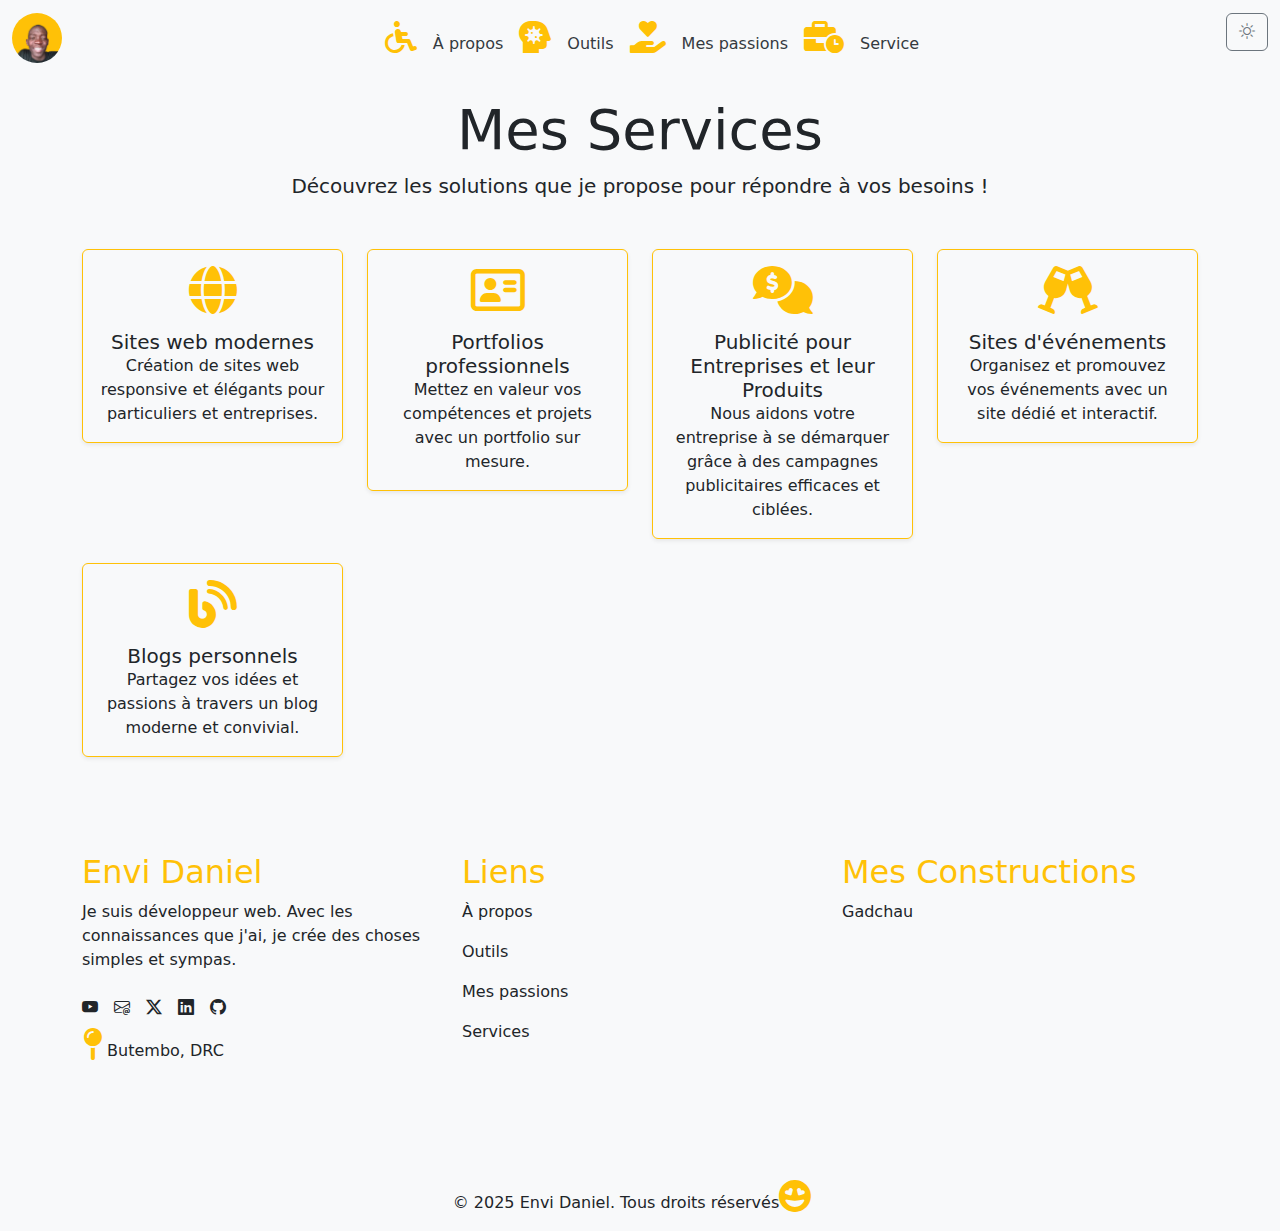
<file: service.html>
<!DOCTYPE html>
<html lang="en">
<head>
    <meta charset="UTF-8">
    <meta name="viewport" content="width=device-width, initial-scale=1.0">
    <title>Envi Daniel</title>
    <link rel="stylesheet" href="style.css">
    <link rel="icon" href="Assets/ed.png" type="image/x-icon">
    <link href="https://cdnjs.cloudflare.com/ajax/libs/font-awesome/6.0.0-beta3/css/all.min.css" rel="stylesheet">
    <link href="https://cdn.jsdelivr.net/npm/bootstrap@5.3.3/dist/css/bootstrap.min.css" rel="stylesheet" integrity="sha384-QWTKZyjpPEjISv5WaRU9OFeRpok6YctnYmDr5pNlyT2bRjXh0JMhjY6hW+ALEwIH" crossorigin="anonymous">
    <script src="https://cdn.jsdelivr.net/npm/bootstrap@5.3.3/dist/js/bootstrap.bundle.min.js" integrity="sha384-YvpcrYf0tY3lHB60NNkmXc5s9fDVZLESaAA55NDzOxhy9GkcIdslK1eN7N6jIeHz" crossorigin="anonymous"></script>
    <link rel="stylesheet" href="https://cdn.jsdelivr.net/npm/bootstrap-icons@1.11.3/font/bootstrap-icons.min.css">
</head>

<body>
    <nav class="navbar navbar-expand-md navbar-light bg-light fixed-top">
        <div class="container-fluid d-flex align-items-center justify-content-between">
            <!-- Logo -->
            <a href="#" class="navbar-brand d-flex align-items-center ">
                <img src="Assets/lui.png" alt="daniel" class="rounded-circle" width="50" height="50" style="object-fit: cover;">
            </a>
    
            <!-- Offcanvas Toggler -->
            <button class="navbar-toggler" type="button" data-bs-toggle="offcanvas" data-bs-target="#offcanvasNavbar" aria-controls="offcanvasNavbar">
                <span class="navbar-toggler-icon"></span>
            </button>
    
            <!-- Offcanvas Content -->
            <div class="offcanvas offcanvas-bottom h-75" id="offcanvasNavbar" tabindex="-1" aria-labelledby="offcanvasNavbarLabel">
                <div class="offcanvas-header">
                    <h5 class="offcanvas-title" id="offcanvasNavbarLabel">Option</h5>
                    <button type="button" class="btn-close text-reset" data-bs-dismiss="offcanvas" aria-label="Close"></button>
                </div>
                <div class="offcanvas-body">
                    <!-- Centered nav links -->
                    <ul class="navbar-nav mx-auto d-flex align-items-center">
                        <li class="nav-item">
                            <a href="index.html" class="nav-link"><i class="fa-solid fa-wheelchair me-3 fa-2x text-warning"></i>À propos</a>
                        </li>
                        <li class="nav-item">
                            <a href="outils.html" class="nav-link"><i class="fa-solid fa-head-side-virus me-3 fa-2x text-warning"></i>Outils</a>
                        </li>
                        <li class="nav-item">
                            <a href="passion.html" class="nav-link"><i class="fa-solid fa-hand-holding-heart me-3 fa-2x text-warning"></i>Mes passions</a>
                        </li>
                        <li class="nav-item">
                            <a href="service.html" class="nav-link"><i class="fa-solid fa-business-time me-3 fa-2x text-warning"></i>Service</a>
                        </li>
                    </ul>
                
                    <div class="justify-content-end">
                        <button id="toggleMode" class="btn btn-outline-secondary">
                            <i class="bi bi-sun" id="modeIcon" data-bs-toggle="tooltip" title="Mode Sombre"></i>
                        </button>
                    </div>
                </div>
            </div>
        </div>
    </nav>

    <!-- Main Section (centré) -->
    <div class="text-reset mt-5 pt-5 text-center">
        <h1 class="display-4">Mes Services</h1>
        <p class="lead">Découvrez les solutions que je propose pour répondre à vos besoins !</p>
    </div>
    <main class="container my-5 d-flex justify-content-center mt-5">
        <div class="text-center">
            <!-- Services Section -->
            <div class="row row-cols-1 row-cols-sm-2 row-cols-md-4 g-4">
                <div class="col text-center">
                    <div class="p-3 border rounded shadow-sm border-warning">
                        <i class="fa-solid fa-globe fa-3x text-warning mb-3"></i>
                        <h5 class="card-title">Sites web modernes</h5>
                        <p class="card-text">Création de sites web responsive et élégants pour particuliers et entreprises.</p>
                    </div>
                </div>
                <div class="col text-center">
                    <div class="p-3 border rounded shadow-sm border-warning">
                        <i class="fa-regular fa-address-card fa-3x text-warning mb-3"></i>
                        <h5 class="card-title">Portfolios professionnels</h5>
                        <p class="card-text">Mettez en valeur vos compétences et projets avec un portfolio sur mesure.</p>
                    </div>
                </div>
                <div class="col text-center">
                    <div class="p-3 border rounded shadow-sm border-warning">
                        <i class="fa-solid fa-comments-dollar fa-3x text-warning mb-3"></i>
                        <h5 class="card-title">Publicité pour Entreprises et leur Produits</h5>
                        <p class="card-text">Nous aidons votre entreprise à se démarquer grâce à des campagnes publicitaires efficaces et ciblées.</p>
                    </div>
                </div>
                <div class="col text-center">
                    <div class="p-3 border rounded shadow-sm border-warning">
                        <i class="fa-solid fa-champagne-glasses fa-3x text-warning mb-3"></i>
                        <h5 class="card-title">Sites d'événements</h5>
                        <p class="card-text">Organisez et promouvez vos événements avec un site dédié et interactif.</p>
                    </div>
                </div>
                <div class="col text-center">
                    <div class="p-3 border rounded shadow-sm border-warning">
                        <i class="fa-solid fa-blog fa-3x text-warning mb-3"></i>
                        <h5 class="card-title">Blogs personnels</h5>
                        <p class="card-text">Partagez vos idées et passions à travers un blog moderne et convivial.</p>
                    </div>
                </div>
            </div>
        </div>
    </main>

    <!-- About Me, Links, and Projects Section -->
    <div class="container-fluid py-5">
        <div class="container">
          <div class="row">
            <!-- First Column: About Me -->
            <div class="col-md-4 mb-4">
              <h2 class="text-warning">Envi Daniel</h2>
              <p>Je suis développeur web. Avec les connaissances que j'ai, je crée des choses simples et sympas.</p>
              <ul class="navbar-nav d-flex flex-row gap-3">
                <li class="nav-item">
                    <a href="https://www.youtube.com/@envidaniel" target="_blank" class="nav-link"><i class="bi bi-youtube" data-bs-toggle="tooltip" title="YouTube" data-bs-placement="top"></i></a>
                  </li>
                <li class="nav-item">
                    <a href="mailto:envidaniel4@gmail.com" class="nav-link"><i class="bi bi-envelope-at" data-bs-toggle="tooltip" title="E-mail" data-bs-placement="top"></i></a>
                  </li>
                <li class="nav-item">
                  <a href="https://twitter.com/@envidaniel" class="nav-link"><i class="bi bi-twitter-x" data-bs-toggle="tooltip" title="X" data-bs-placement="top"></i></a>
                </li>
                <li class="nav-item">
                  <a href="#" class="nav-link"><i class="bi bi-linkedin" data-bs-toggle="tooltip" title="LinkedIn" data-bs-placement="top"></i></a>
                </li>
                <li class="nav-item">
                  <a href="https://github.com/Envidaniel" class="nav-link"><i class="bi bi-github" data-bs-toggle="tooltip" title="GitHub" data-bs-placement="top"></i></a>
                </li>
              </ul> <i class=""></i>
              <p><i class="fa-solid fa-map-pin mb-3 fa-2x text-warning"></i> Butembo, DRC</p>
            </div>
      
            <!-- Second Column: Links -->
            <div class="col-md-4 mb-4">
              <h2 class="text-warning">Liens</h2>
              <p><a href="index.html" class=" text-decoration-none text-reset">À propos</a></p>
              <p><a href="outils.html" class=" text-decoration-none text-reset">Outils</a></p>
              <p><a href="passion.html" class=" text-decoration-none text-reset">Mes passions</a></p>
              <p><a href="service.html" class=" text-decoration-none text-reset">Services</a></p>
            </div>
      
            <!-- Third Column: My Projects -->
            <div class="col-md-4 mb-4">
              <h2 class="text-warning">Mes Constructions</h2>
              <p><a href="https://gadchau.github.io/website/" class="text-decoration-none text-reset">Gadchau</a></p>
            </div>
          </div>
        </div>              
      </div>
      <footer class="footer container-fluid py-3   text-center">
        &copy; 2025 Envi Daniel. Tous droits réservés<i class="fa-solid fa-face-grin-hearts me-3 fa-2x text-warning"></i>
    </footer>

    <!-- JavaScript pour activer le mode sombre/claire -->
    <script>
        const toggleButton = document.getElementById('toggleMode');
        const modeIcon = document.getElementById('modeIcon');
        const body = document.body;
        const navbar = document.querySelector('.navbar');
        const offcanvas = document.querySelector('.offcanvas');
        const links = document.querySelectorAll('.nav-link');

        // Appliquer le mode enregistré dans localStorage
        if (localStorage.getItem('darkMode') === 'enabled') {
            body.classList.add('bg-dark', 'text-white');
            navbar.classList.add('navbar-dark', 'bg-dark');
            offcanvas.classList.add('bg-dark', 'text-white');
            modeIcon.classList.replace('bi-sun', 'bi-moon');
            links.forEach(link => link.classList.add('text-light'));
        } else {
            body.classList.add('bg-light', 'text-dark');
            navbar.classList.add('navbar-light', 'bg-light');
            offcanvas.classList.add('bg-light', 'text-dark');
            modeIcon.classList.replace('bi-moon', 'bi-sun');
            links.forEach(link => link.classList.add('text-dark'));
        }

        // Basculer entre le mode sombre et clair
        toggleButton.addEventListener('click', () => {
            if (body.classList.contains('bg-light')) {
                body.classList.replace('bg-light', 'bg-dark');
                body.classList.replace('text-dark', 'text-white');
                navbar.classList.replace('navbar-light', 'navbar-dark');
                navbar.classList.replace('bg-light', 'bg-dark');
                offcanvas.classList.replace('bg-light', 'bg-dark');
                offcanvas.classList.replace('text-dark', 'text-white');
                modeIcon.classList.replace('bi-sun', 'bi-moon');
                localStorage.setItem('darkMode', 'enabled');
                links.forEach(link => link.classList.replace('text-dark', 'text-light'));
            } else {
                body.classList.replace('bg-dark', 'bg-light');
                body.classList.replace('text-white', 'text-dark');
                navbar.classList.replace('navbar-dark', 'navbar-light');
                navbar.classList.replace('bg-dark', 'bg-light');
                offcanvas.classList.replace('bg-dark', 'bg-light');
                offcanvas.classList.replace('text-white', 'text-dark');
                modeIcon.classList.replace('bi-moon', 'bi-sun');
                localStorage.setItem('darkMode', 'disabled');
                links.forEach(link => link.classList.replace('text-light', 'text-dark'));
            }
        });
    </script>
</body>
</html>
</file>
<file: style.css>
/* Mode clair */
.bg-light {
    background-color: #f8f9fa !important;
}
.text-dark {
    color: #343a40 !important;
}
.navbar-light {
    background-color: #f8f9fa !important;
}
.navbar-light .navbar-nav .nav-link {
    color: #343a40 !important;
}

/* Mode sombre */
.bg-dark {
    background-color: #343a40 !important;
}
.text-white {
    color: #fff !important;
}
.navbar-dark {
    background-color: #343a40 !important;
}
.navbar-dark .navbar-nav .nav-link {
    color: #fff !important;
}
.offcanvas.bg-dark {
    background-color: #343a40 !important;
    color: #ffffff !important;
}
.offcanvas.bg-light {
    background-color: #f8f9fa !important;
    color: #000000 !important;
}

.animated-border {
    border: 2px solid transparent;
    border-image: linear-gradient(45deg, #f06, #fdc613) 1;
    animation: borderAnimation 2s infinite alternate;
}

@keyframes borderAnimation {
    0% {
        border-image: linear-gradient(45deg, rgb(209, 59, 119), #cfe716) 1;
    }
    100% {
        border-image: linear-gradient(45deg, #ff7f00, #e0d908) 1;
    }
}
</file>
